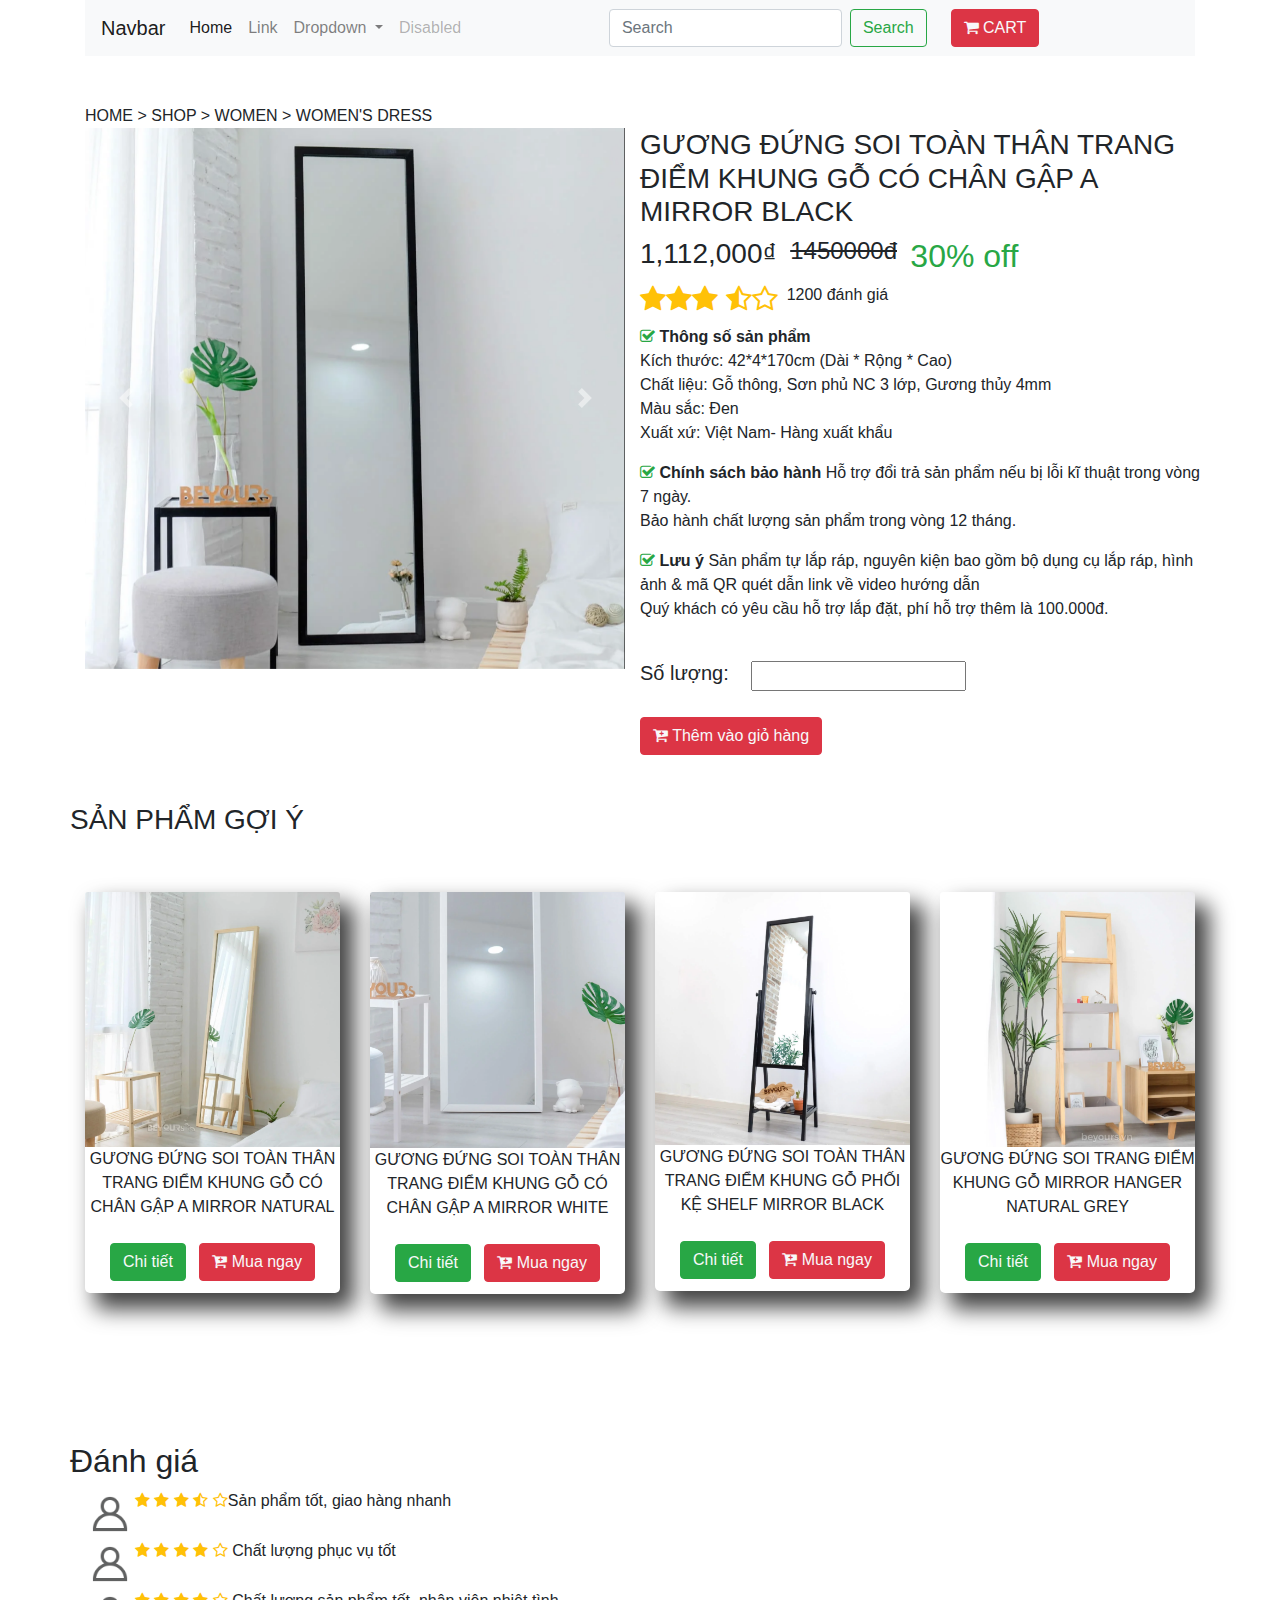
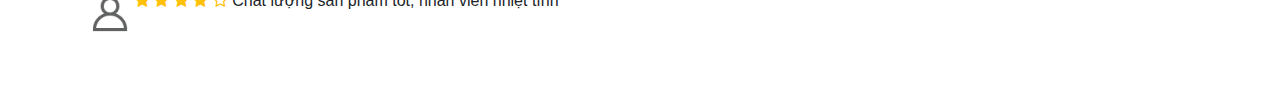
<file: index.html>
<!doctype html>
<html lang="en">
<head>
<!-- Required meta tags -->
<meta charset="utf-8">
<meta name="viewport" content="width=device-width, initial-scale=1, shrink-to-fit=no">

<!-- Bootstrap CSS -->
<link rel="stylesheet" href="https://maxcdn.bootstrapcdn.com/bootstrap/4.0.0/css/bootstrap.min.css" integrity="sha384-Gn5384xqQ1aoWXA+058RXPxPg6fy4IWvTNh0E263XmFcJlSAwiGgFAW/dAiS6JXm" crossorigin="anonymous">
<link rel="stylesheet" href="https://stackpath.bootstrapcdn.com/font-awesome/4.7.0/css/font-awesome.min.css">
<link rel="stylesheet" href="index.css">
<title>CHI TIẾT SP</title>
</head>
<body>
<div class="container">
  <nav class="navbar navbar-expand-lg navbar-light bg-light"> <a class="navbar-brand" href="#">Navbar</a>
    <button class="navbar-toggler" type="button" data-toggle="collapse" data-target="#navbarSupportedContent" aria-controls="navbarSupportedContent" aria-expanded="false" aria-label="Toggle navigation"> <span class="navbar-toggler-icon"></span> </button>
    <div class="collapse navbar-collapse" id="navbarSupportedContent">
      <ul class="navbar-nav mr-auto">
        <li class="nav-item active"> <a class="nav-link" href="#">Home <span class="sr-only">(current)</span></a> </li>
        <li class="nav-item"> <a class="nav-link" href="#">Link</a> </li>
        <li class="nav-item dropdown"> <a class="nav-link dropdown-toggle" href="#" id="navbarDropdown" role="button" data-toggle="dropdown" aria-haspopup="true" aria-expanded="false"> Dropdown </a>
          <div class="dropdown-menu" aria-labelledby="navbarDropdown"> <a class="dropdown-item" href="#">Action</a> <a class="dropdown-item" href="#">Another action</a>
            <div class="dropdown-divider"></div>
            <a class="dropdown-item" href="#">Something else here</a> </div>
        </li>
        <li class="nav-item"> <a class="nav-link disabled" href="#">Disabled</a> </li>
      </ul>
      <form class="form-inline my-2 my-lg-0">
        <input class="form-control mr-sm-2" type="search" placeholder="Search" aria-label="Search">
        <button class="btn btn-outline-success my-2 my-sm-0" type="submit">Search</button>
      </form>
      <ul class="navbar-nav mr-auto">
        <li class="nav-item"><a class="btn btn-md btn-danger ml-4 text-light"><i class="fa fa-shopping-cart" aria-hidden="true"></i> CART</a></li>
      </ul>
    </div>
  </nav>
</div>
<div class="container mt-5">
  <div class="row">
    <div class="col-md-12"> HOME &GT SHOP &GT WOMEN &GT WOMEN'S DRESS </div>
  </div>
</div>
<div class="container">
  <div class="row">
    <div class="col-md-6">
      <div id="carouselExampleControls" class="carousel slide" data-ride="carousel">
        <div class="carousel-inner">
          <div class="carousel-item active"> <img class="d-block w-100" src="image/sp1-h2.PNG" alt="First slide"> </div>
          <div class="carousel-item"> <img class="d-block w-100" src="image/sp1-h4.PNG" alt="Second slide"> </div>
          <div class="carousel-item"> <img class="d-block w-100" src="image/sp1-h3.PNG" alt="Second slide"> </div>
        </div>
        <a class="carousel-control-prev" href="#carouselExampleControls" role="button" data-slide="prev"> <span class="carousel-control-prev-icon" aria-hidden="true"></span> <span class="sr-only">Previous</span> </a> <a class="carousel-control-next" href="#carouselExampleControls" role="button" data-slide="next"> <span class="carousel-control-next-icon" aria-hidden="true"></span> <span class="sr-only">Next</span> </a> </div>
    </div>
    <div class="col-md-6">
      <div class="row">
        <h3>GƯƠNG ĐỨNG SOI TOÀN THÂN TRANG ĐIỂM KHUNG GỖ CÓ CHÂN GẬP A MIRROR BLACK</h3>
      </div>
      <div class="row">
         <h3>1,112,000₫</h3> 
        &nbsp; &nbsp;
        <h4><del>1450000đ</del></h4>
        &nbsp; &nbsp;
        <h2 class="text-success">30% off</h2>
      </div>
      <div class="row">
        
        <h3 class="text-warning"><i class="fa fa-star" aria-hidden="true"></i><i class="fa fa-star" aria-hidden="true"></i><i class="fa fa-star" aria-hidden="true"></i> <i class="fa fa-star-half-o" aria-hidden="true"></i><i class="fa fa-star-o" aria-hidden="true"></i></h3>
        &nbsp;
       1200 đánh giá
      </div>
      <div class="row">
        <p><i class="text-success fa fa-check-square-o" aria-hidden="true"></i> <strong>Thông số sản phẩm</strong> <br>Kích thước: 42*4*170cm (Dài * Rộng * Cao)<br> Chất liệu: Gỗ thông, Sơn phủ NC 3 lớp, Gương thủy 4mm <br>
          Màu sắc: Đen <br>Xuất xứ: Việt Nam- Hàng xuất khẩu
         
        </p> 
       
        <p><i class="text-success fa fa-check-square-o" aria-hidden="true"></i> <strong>Chính sách bảo hành</strong> 
            Hỗ trợ đổi trả sản phẩm nếu bị lỗi kĩ thuật trong vòng 7 ngày. <br>
            Bảo hành chất lượng sản phẩm trong vòng 12 tháng.
          </p>
          <p><i class="text-success fa fa-check-square-o" aria-hidden="true"></i> <strong>Lưu ý</strong> 
           Sản phẩm tự lắp ráp, nguyên kiện bao gồm bộ dụng cụ lắp ráp, hình ảnh & mã QR quét dẫn link về video hướng dẫn <br>
           Quý khách có yêu cầu hỗ trợ lắp đặt, phí hỗ trợ thêm là 100.000đ.
          </p>
       
      </div>
     
      <div class="row mt-4">
        <h5>Số lượng: &nbsp; &nbsp;</h5>
        <div class="dropdown show"> 
         <div>
            <input type="number">
         </div>
        </div>
      </div>
      <div class="row mt-4" >
        <a class="btn btn-danger text-light"><i class="fa fa-cart-plus" aria-hidden="true"></i> Thêm vào giỏ hàng</a>
      
     
      
    </div>
   
  </div>
 

<div class="container">
   <div class="row mt-5">
   	 <h3>SẢN PHẨM GỢI Ý</h3>
   </div>
   
   <div class="row mt-5">
   	<div class="col-md-3">
   		<div class="card">
   			<img class="card-img-top img-fluid" src="image/sp2.PNG">
   		
   			<div class="card-title">
          GƯƠNG ĐỨNG SOI TOÀN THÂN TRANG ĐIỂM KHUNG GỖ CÓ CHÂN GẬP A MIRROR NATURAL<br/><br/>
          <div>
            <a class="btn btn-success text-light"> Chi tiết</a>  &nbsp;
            <a class="btn btn-danger text-light">
            <i class="fa fa-cart-plus" aria-hidden="true"></i> Mua ngay</a> 
          </div>
   			</div>
   		</div>
     </div>
   	<div class="col-md-3">
   		<div class="card">
   			<img class="card-img-top img-fluid" src="image/sp3.PNG">
   		
   			<div class="card-title">
          GƯƠNG ĐỨNG SOI TOÀN THÂN TRANG ĐIỂM KHUNG GỖ CÓ CHÂN GẬP A MIRROR WHITE<br/><br/>
   			<div>
          <a class="btn btn-success text-light"> Chi tiết</a> &nbsp; <a class="btn btn-danger text-light"><i class="fa fa-cart-plus" aria-hidden="true"></i> Mua ngay</a>
         </div>
   			</div>
   		</div>
   	</div>	
   	<div class="col-md-3">
   		<div class="card">
   			<img class="card-img-top img-fluid" src="image/sp4.PNG">
   		
   			<div class="card-title">
          GƯƠNG ĐỨNG SOI TOÀN THÂN TRANG ĐIỂM KHUNG GỖ PHỐI KỆ SHELF MIRROR BLACK<br/><br/>
   			<div>
          <a class="btn btn-success text-light"> Chi tiết</a> &nbsp; <a class="btn btn-danger text-light"><i class="fa fa-cart-plus" aria-hidden="true"></i> Mua ngay</a>
         </div>
   			</div>
   		</div>
     </div>
     <div class="col-md-3">
      <div class="card">
        <img class="card-img-top img-fluid" src="image/sp5.PNG">
        <div class="card-title">
          GƯƠNG ĐỨNG SOI TRANG ĐIỂM KHUNG GỖ MIRROR HANGER NATURAL GREY <br/><br/>
        <div>
         <a class="btn btn-success text-light"> Chi tiết</a> &nbsp; <a class="btn btn-danger text-light"><i class="fa fa-cart-plus" aria-hidden="true"></i>  Mua ngay</a>
        </div>
        </div>
      </div>
    </div>
   		</div>
   	</div>
   </div> 
</div>

<div class="container mt-5 mb-5">
	<div class="row">
		<h2>Đánh giá</h2>
	</div>
	
	
  <div class="row">
    <div class="col-md-12">
      <div class="media">
        <img class="media-image" src="image/user.png" alt="user" width="50px" height="50px">
        
         <span class="text-warning">
          <i class="fa fa-star" aria-hidden="true"></i> <i class="fa fa-star" aria-hidden="true"></i> <i class="fa fa-star" aria-hidden="true"></i> <i class="fa fa-star-half-o" aria-hidden="true"></i> <i class="fa fa-star-o" aria-hidden="true"></i>
         </span>
         <span class="media-text-content">Sản phẩm tốt, giao hàng nhanh</span>
         
       
        
      </div>
      <div class="media">
        <img class="media-image" src="image/user.png" alt="user" width="50px" height="50px">
        <div class="media-text">
         <span class="text-warning">
          <i class="fa fa-star" aria-hidden="true"></i> <i class="fa fa-star" aria-hidden="true"></i> <i class="fa fa-star" aria-hidden="true"></i> <i class="fa fa-star "aria-hidden="true"></i> <i class="fa fa-star-o" aria-hidden="true"></i>
         </span>
          <span class="media-text-content">Chất lượng phục vụ tốt</span> 
         
        </div>
       
    </div>
    <div class="media">
      <img class="media-image" src="image/user.png" alt="user" width="50px" height="50px">
      <div class="media-text">
       <span class="text-warning">
        <i class="fa fa-star" aria-hidden="true"></i> <i class="fa fa-star" aria-hidden="true"></i> <i class="fa fa-star" aria-hidden="true"></i> <i class="fa fa-star" aria-hidden="true"></i> <i class="fa fa-star-o" aria-hidden="true"></i>
      </span>
        <span class="media-text-content">Chất lượng sản phẩm tốt, nhân viên nhiệt tình</span> 
      
       
      </div>
  </div>
	
</div>
<script src="https://code.jquery.com/jquery-3.2.1.slim.min.js" integrity="sha384-KJ3o2DKtIkvYIK3UENzmM7KCkRr/rE9/Qpg6aAZGJwFDMVNA/GpGFF93hXpG5KkN" crossorigin="anonymous"></script> 
<script src="https://cdnjs.cloudflare.com/ajax/libs/popper.js/1.12.9/umd/popper.min.js" integrity="sha384-ApNbgh9B+Y1QKtv3Rn7W3mgPxhU9K/ScQsAP7hUibX39j7fakFPskvXusvfa0b4Q" crossorigin="anonymous"></script> 
<script src="https://maxcdn.bootstrapcdn.com/bootstrap/4.0.0/js/bootstrap.min.js" integrity="sha384-JZR6Spejh4U02d8jOt6vLEHfe/JQGiRRSQQxSfFWpi1MquVdAyjUar5+76PVCmYl" crossorigin="anonymous"></script>



</body>
</html>
</file>
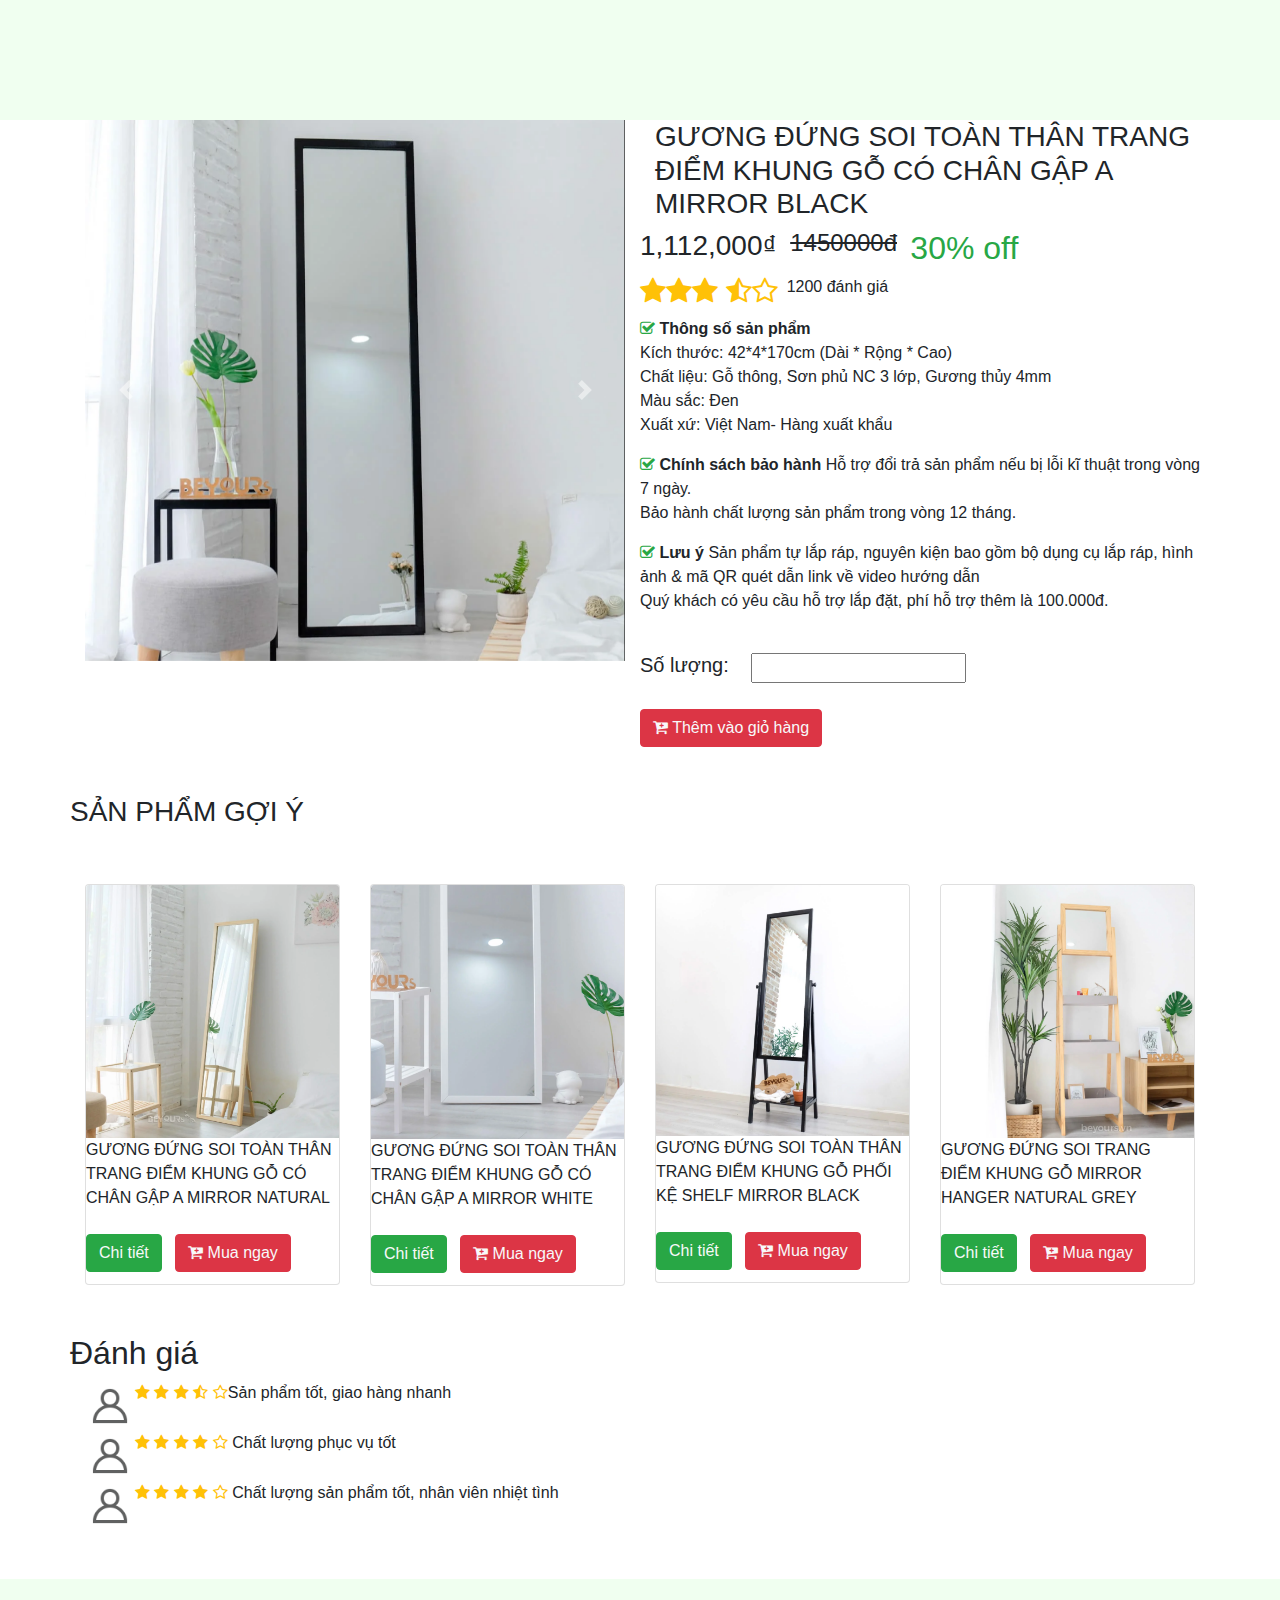
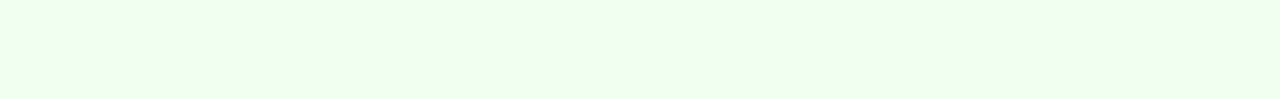
<file: final.html>
<!DOCTYPE html>
<html lang="en">
<head>
    <meta charset="UTF-8">
    <meta name="viewport" content="width=device-width, initial-scale=1.0">
    <title>Document</title>
    <link rel="stylesheet" href="https://maxcdn.bootstrapcdn.com/bootstrap/4.0.0/css/bootstrap.min.css">
    <link rel="stylesheet" href="https://stackpath.bootstrapcdn.com/font-awesome/4.7.0/css/font-awesome.min.css">
    <link rel="stylesheet" href="final.css">


</head>
<body>
   <header>

   </header>
    <div class="container">
<div class="row">
    <div class="col-md-6">
        <div id="carouselExampleControls" class="carousel slide" data-ride="carousel">
            <div class="carousel-inner">
              <div class="carousel-item active"> <img class="d-block w-100" src="image/sp1-h2.PNG" alt="First slide"> </div>
              <div class="carousel-item"> <img class="d-block w-100" src="image/sp1-h4.PNG" alt="Second slide"> </div>
              <div class="carousel-item"> <img class="d-block w-100" src="image/sp1-h3.PNG" alt="Third slide"> </div>
            </div>
            <a class="carousel-control-prev" href="#carouselExampleControls" role="button" data-slide="prev"> <span class="carousel-control-prev-icon" aria-hidden="true"></span> <span class="sr-only">Previous</span> </a> <a class="carousel-control-next" href="#carouselExampleControls" role="button" data-slide="next"> <span class="carousel-control-next-icon" aria-hidden="true"></span> <span class="sr-only">Next</span> </a> </div>
    </div>
    <div class="col-md-6">
        <h3>GƯƠNG ĐỨNG SOI TOÀN THÂN TRANG ĐIỂM KHUNG GỖ CÓ CHÂN GẬP A MIRROR BLACK</h3>
        <div class="row">
            <h3>1,112,000₫</h3> 
           &nbsp; &nbsp;
           <h4><del>1450000đ</del></h4>
           &nbsp; &nbsp;
           <h2 class="text-success">30% off</h2>
         </div>
         <div class="row">
            <h3 class="text-warning"><i class="fa fa-star" aria-hidden="true"></i><i class="fa fa-star" aria-hidden="true"></i><i class="fa fa-star" aria-hidden="true"></i> <i class="fa fa-star-half-o" aria-hidden="true"></i><i class="fa fa-star-o" aria-hidden="true"></i></h3>
            &nbsp;
           1200 đánh giá
         </div>
         <div class="row">
            <p><i class="text-success fa fa-check-square-o" aria-hidden="true"></i> <strong>Thông số sản phẩm</strong> <br>Kích thước: 42*4*170cm (Dài * Rộng * Cao)<br> Chất liệu: Gỗ thông, Sơn phủ NC 3 lớp, Gương thủy 4mm <br>
              Màu sắc: Đen <br>Xuất xứ: Việt Nam- Hàng xuất khẩu
             
            </p> 
           
            <p><i class="text-success fa fa-check-square-o" aria-hidden="true"></i> <strong>Chính sách bảo hành</strong> 
                Hỗ trợ đổi trả sản phẩm nếu bị lỗi kĩ thuật trong vòng 7 ngày. <br>
                Bảo hành chất lượng sản phẩm trong vòng 12 tháng.
              </p>
              <p><i class="text-success fa fa-check-square-o" aria-hidden="true"></i> <strong>Lưu ý</strong> 
               Sản phẩm tự lắp ráp, nguyên kiện bao gồm bộ dụng cụ lắp ráp, hình ảnh & mã QR quét dẫn link về video hướng dẫn <br>
               Quý khách có yêu cầu hỗ trợ lắp đặt, phí hỗ trợ thêm là 100.000đ.
              </p>
           
          </div>
         
          <div class="row mt-4">
            <h5>Số lượng: &nbsp; &nbsp;</h5>
            <div class="dropdown show"> 
             <div>
                <input type="number">
             </div>
            </div>
          </div>
          <div class="row mt-4" >
            <a class="btn btn-danger text-light"><i class="fa fa-cart-plus" aria-hidden="true"></i> Thêm vào giỏ hàng</a>
          
         
          
        </div>
       
      </div>
     
    
    <div class="container">
       <div class="row mt-5">
            <h3>SẢN PHẨM GỢI Ý</h3>
       </div>
       
       <div class="row mt-5">
           <div class="col-md-3">
               <div class="card">
                   <img class="card-img-top img-fluid" src="image/sp2.PNG">
               
                   <div class="card-title">
              GƯƠNG ĐỨNG SOI TOÀN THÂN TRANG ĐIỂM KHUNG GỖ CÓ CHÂN GẬP A MIRROR NATURAL<br/><br/>
              <div>
                <a class="btn btn-success text-light"> Chi tiết</a>  &nbsp;
                <a class="btn btn-danger text-light">
                <i class="fa fa-cart-plus" aria-hidden="true"></i> Mua ngay</a> 
              </div>
                   </div>
               </div>
         </div>
           <div class="col-md-3">
               <div class="card">
                   <img class="card-img-top img-fluid" src="image/sp3.PNG">
               
                   <div class="card-title">
              GƯƠNG ĐỨNG SOI TOÀN THÂN TRANG ĐIỂM KHUNG GỖ CÓ CHÂN GẬP A MIRROR WHITE<br/><br/>
                   <div>
              <a class="btn btn-success text-light"> Chi tiết</a> &nbsp; <a class="btn btn-danger text-light"><i class="fa fa-cart-plus" aria-hidden="true"></i> Mua ngay</a>
             </div>
                   </div>
               </div>
           </div>	
           <div class="col-md-3">
               <div class="card">
                   <img class="card-img-top img-fluid" src="image/sp4.PNG">
               
                   <div class="card-title">
              GƯƠNG ĐỨNG SOI TOÀN THÂN TRANG ĐIỂM KHUNG GỖ PHỐI KỆ SHELF MIRROR BLACK<br/><br/>
                   <div>
              <a class="btn btn-success text-light"> Chi tiết</a> &nbsp; <a class="btn btn-danger text-light"><i class="fa fa-cart-plus" aria-hidden="true"></i> Mua ngay</a>
             </div>
                   </div>
               </div>
         </div>
         <div class="col-md-3">
          <div class="card">
            <img class="card-img-top img-fluid" src="image/sp5.PNG">
            <div class="card-title">
              GƯƠNG ĐỨNG SOI TRANG ĐIỂM KHUNG GỖ MIRROR HANGER NATURAL GREY <br/><br/>
            <div>
             <a class="btn btn-success text-light"> Chi tiết</a> &nbsp; <a class="btn btn-danger text-light"><i class="fa fa-cart-plus" aria-hidden="true"></i>  Mua ngay</a>
            </div>
            </div>
          </div>
        </div>
               </div>
           </div>
       </div> 
    </div>
    
    <div class="container mt-5 mb-5">
        <div class="row">
            <h2>Đánh giá</h2>
        </div>
        
        
      <div class="row">
        <div class="col-md-12">
          <div class="media">
            <img class="media-image" src="image/user.png" alt="user" width="50px" height="50px">
            
             <span class="text-warning">
              <i class="fa fa-star" aria-hidden="true"></i> <i class="fa fa-star" aria-hidden="true"></i> <i class="fa fa-star" aria-hidden="true"></i> <i class="fa fa-star-half-o" aria-hidden="true"></i> <i class="fa fa-star-o" aria-hidden="true"></i>
             </span>
             <span class="media-text-content">Sản phẩm tốt, giao hàng nhanh</span>
             
           
            
          </div>
          <div class="media">
            <img class="media-image" src="image/user.png" alt="user" width="50px" height="50px">
            <div class="media-text">
             <span class="text-warning">
              <i class="fa fa-star" aria-hidden="true"></i> <i class="fa fa-star" aria-hidden="true"></i> <i class="fa fa-star" aria-hidden="true"></i> <i class="fa fa-star "aria-hidden="true"></i> <i class="fa fa-star-o" aria-hidden="true"></i>
             </span>
              <span class="media-text-content">Chất lượng phục vụ tốt</span> 
             
            </div>
           
        </div>
        <div class="media">
          <img class="media-image" src="image/user.png" alt="user" width="50px" height="50px">
          <div class="media-text">
           <span class="text-warning">
            <i class="fa fa-star" aria-hidden="true"></i> <i class="fa fa-star" aria-hidden="true"></i> <i class="fa fa-star" aria-hidden="true"></i> <i class="fa fa-star" aria-hidden="true"></i> <i class="fa fa-star-o" aria-hidden="true"></i>
          </span>
            <span class="media-text-content">Chất lượng sản phẩm tốt, nhân viên nhiệt tình</span> 
          
           

    </div>
</div>

    </div>
    </div>
    </div>
    
    <footer>

    </footer>

    <script src="https://code.jquery.com/jquery-3.2.1.slim.min.js" integrity="sha384-KJ3o2DKtIkvYIK3UENzmM7KCkRr/rE9/Qpg6aAZGJwFDMVNA/GpGFF93hXpG5KkN" crossorigin="anonymous"></script> 
<script src="https://cdnjs.cloudflare.com/ajax/libs/popper.js/1.12.9/umd/popper.min.js" integrity="sha384-ApNbgh9B+Y1QKtv3Rn7W3mgPxhU9K/ScQsAP7hUibX39j7fakFPskvXusvfa0b4Q" crossorigin="anonymous"></script> 
<script src="https://maxcdn.bootstrapcdn.com/bootstrap/4.0.0/js/bootstrap.min.js" integrity="sha384-JZR6Spejh4U02d8jOt6vLEHfe/JQGiRRSQQxSfFWpi1MquVdAyjUar5+76PVCmYl" crossorigin="anonymous"></script>

</body>
</html>
</file>
<file: index.css>
/* CSS Document */


.card{text-align: center; border: none; border-radius: 5px;-webkit-box-shadow: 12px 14px 22px 2px rgba(0,0,0,0.75);
    -moz-box-shadow: 12px 14px 22px 2px rgba(0,0,0,0.75);
    box-shadow: 12px 14px 22px 2px rgba(0,0,0,0.75);
    margin-bottom: 100px;
    }
.media_image-user{
    width: 50px;
    height: 60px;
}
.media-text-content{
    vertical-align: bottom;
}
</file>
<file: final.css>
header{
    width: 100%;
    height: 120px;
    background-color: honeydew;
}
footer{
    width: 100%;
    height: 120px;
    background-color: honeydew;
}
</file>
